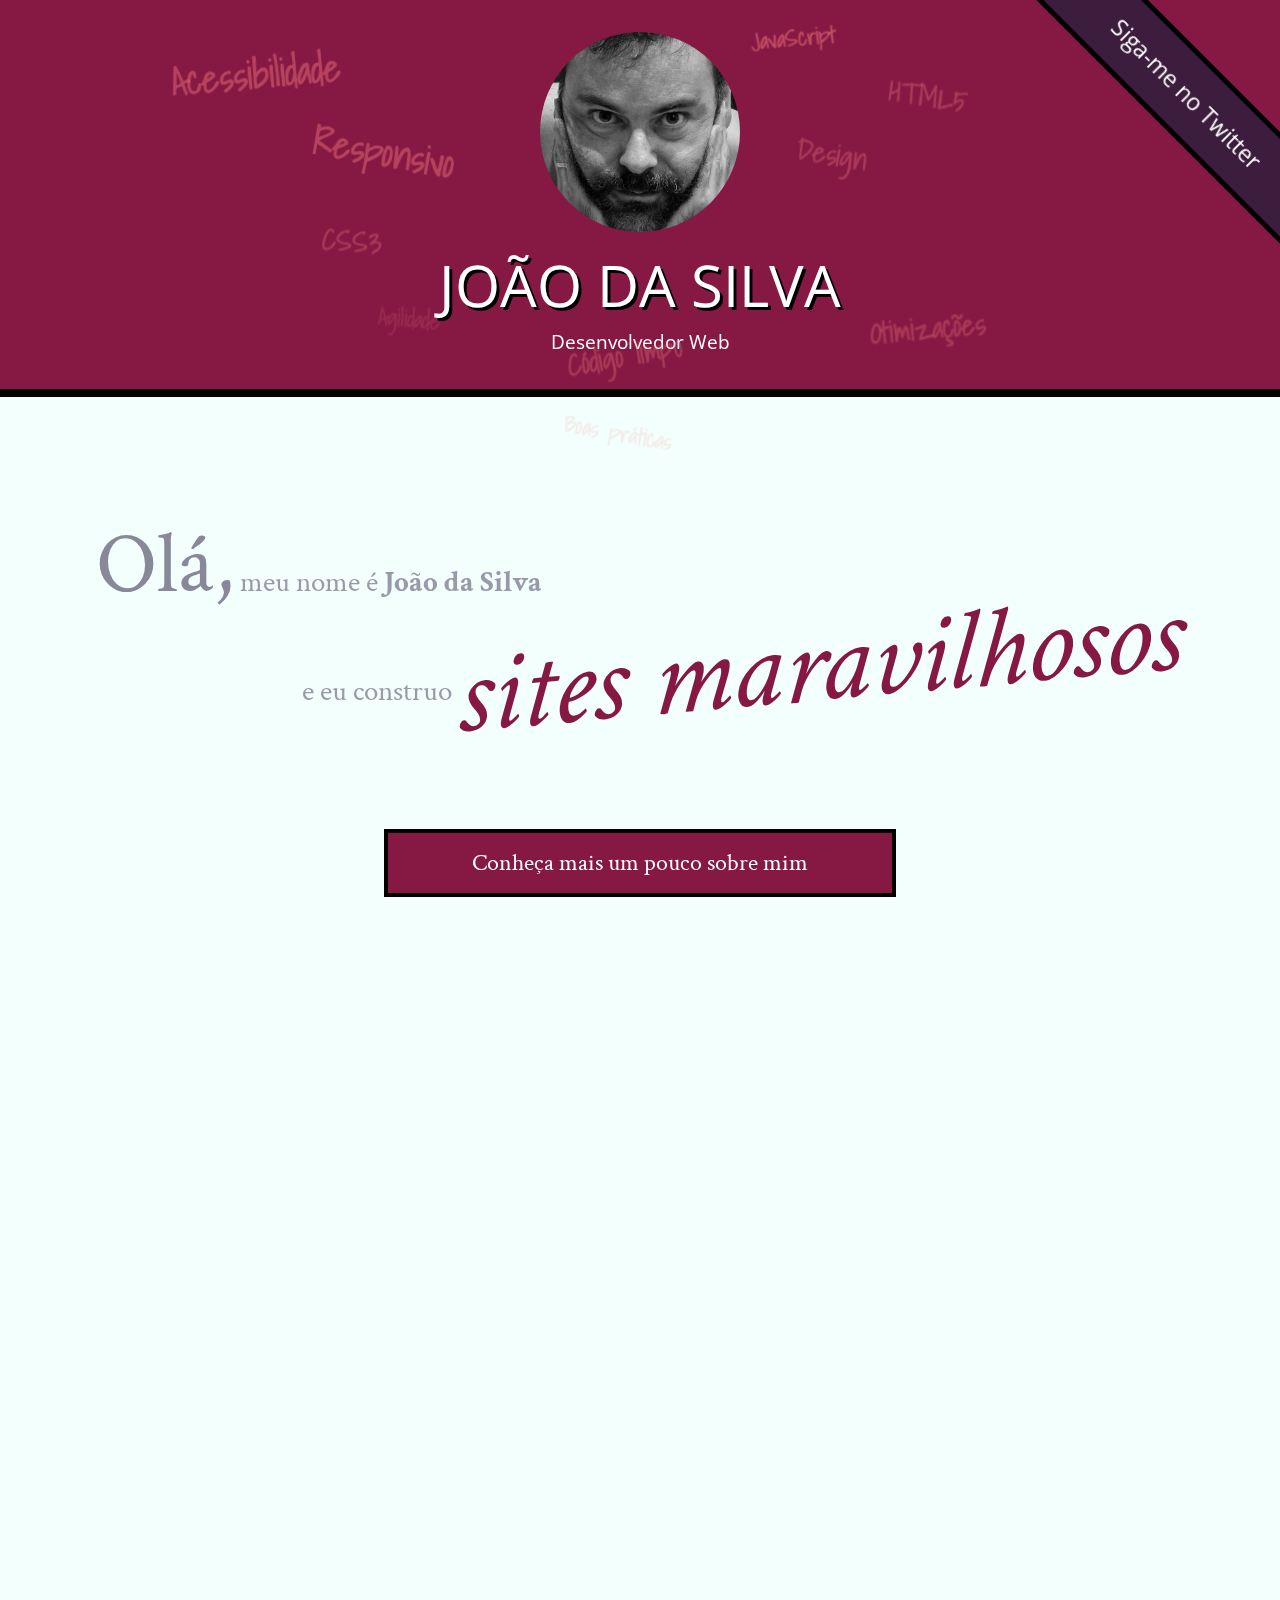
<file: index.html>
<!DOCTYPE html>
<html lang="pt-br">
    <head>
        <meta charset="utf-8">
        <title>"João da Silva" - Desenvolvedor Web</title>
        <link rel="icon" href="imagens/favicon.png">
        <link rel="stylesheet" href="css/reset.css">
        <link rel="stylesheet" href="css/site.css">
        <link rel="stylesheet" href="css/index.css">
        <link rel="stylesheet" href="http://fonts.googleapis.com/css?family=Crimson+Text:400,400italic,600">
        <link rel="stylesheet" href="http://fonts.googleapis.com/css?family=Open+Sans+Condensed:700">
        <link rel="stylesheet" href="https://fonts.googleapis.com/css?family=Shadows+Into+Light">
    </head>
    <body>
        <header class="titulo-principal">
            <img class="foto-home" src="imagens/eu.jpg" alt="Foto de João da Silva">
            <h1> João da Silva</h1>
            <p class="subtitulo-principal">Desenvolvedor Web</p>
            <ul class="palavras-home">
                <li class="palavra-home eficiencia">Eficiência</li>
                <li class="palavra-home boas-praticas">Boas práticas</li>
                <li class="palavra-home codigo-limpo">Código limp0</li>
                <li class="palavra-home css3">CSS3</li>
                <li class="palavra-home html5">HTML5</li>
                <li class="palavra-home javascript">JavaScript</li>
                <li class="palavra-home acessibilidade">Acessibilidade</li>
                <li class="palavra-home responsivo">Responsivo</li>
                <li class="palavra-home otimizacoes">Otimizações</li>
                <li class="palavra-home agilidade">Agilidade</li>
                <li class="palavra-home design">Design</li>
            </ul>
            <a class="banner-twitter" href="https://joaodasilva">Siga-me no Twitter</a>
        </header>
        <main>
            <section class="secao-inicio saudacao">
                <p class="saudacao"><span class="saudacao-inicio">Olá,</span> meu nome é <strong>João da Silva</strong><span class="saudacao-ultima-linha"> e eu construo <em>sites maravilhosos</em></span></p>
                <a class="botao-index" href="bio.html">Conheça mais um pouco sobre mim</a>
            </section>
            <section class="secao-inicio trabalhos">
                <h2>Trabalhos</h2>
                <ul>
                    <li><img src="imagens/bmw.png" alt="Site da BMW"></li>
                    <li><img src="imagens/ibm.png" alt="Site da IBM"></li>
                    <li><img src="imagens/uol.png" alt="Site da UOL"></li>
                </ul>
                <a class="botao-index" href="portfolio.html">Veja mais</a>
            </section>
            <section class="secao-inicio blog">
                <h2>Blog</h2>
                <small>Últimos posts</small>
                <ol>
                    <li class="mais-recente">
                        <a href="blog.html">O essencial de design responsivo</a>
                        <p class="inicio-post">
                            Design responsivo tem ganho cada vez mais atenção como técnica de desenvolvimento de páginas web para dispositivos móveis. Mas como começar?
                        </p>
                    </li>
                    <li>
                        <a href="blog.html">Por que fazer páginas acessíveis?</a>
                        <p class="inicio-post">
                            Tem se falado cada vez mais sobre acessibilidade na web. Há diversas técnicas e diretivas a serem seguidas, inclusive da própria W3C. Mas vale a pena investir nisso?
                        </p>
                    </li>
                    <li>
                        <a href="blog.html">JavaScript não obstrusivo</a>
                        <p class="inicio-post">
                            JavaScript é uma linguagem assencial hoje em dia para criar páginas ricas, interativas e dinâmicas. Porém, há alguns cuidados que devem ser tomados ao colocarmos código JavaScrip em nossas páginas.
                        </p>
                    </li>        
                </ol>
                <a class="botao-index" href="blog.html">Veja mais</a>
            </section>
        </main>
        <footer>
            <h2>Vamos conversar?</h2>
            <p>Você pode entrar em contato comigo <a href="contato.html">por e-mail</a> ou pelo telefone<a href="tel:+551234567890">(12) 3456-7890</a></p>
        </footer>
    </body>
</html>
</file>
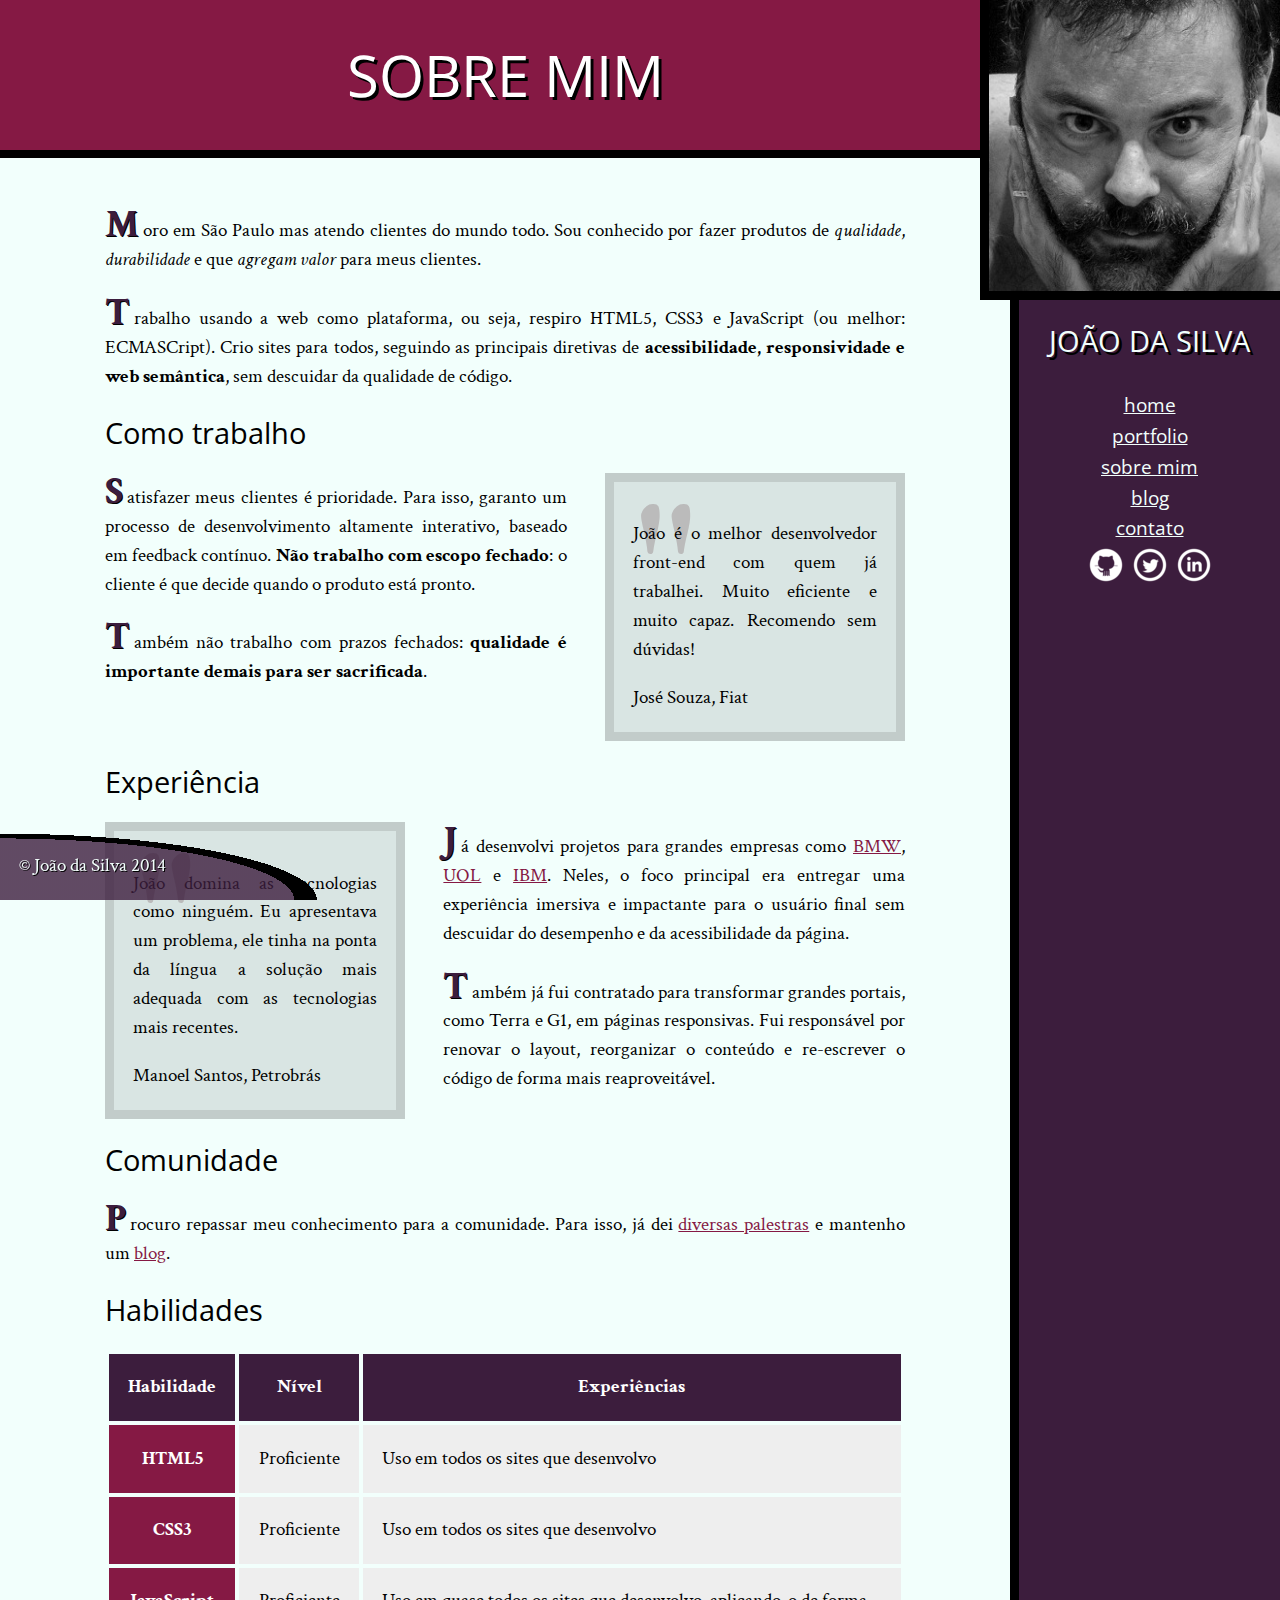
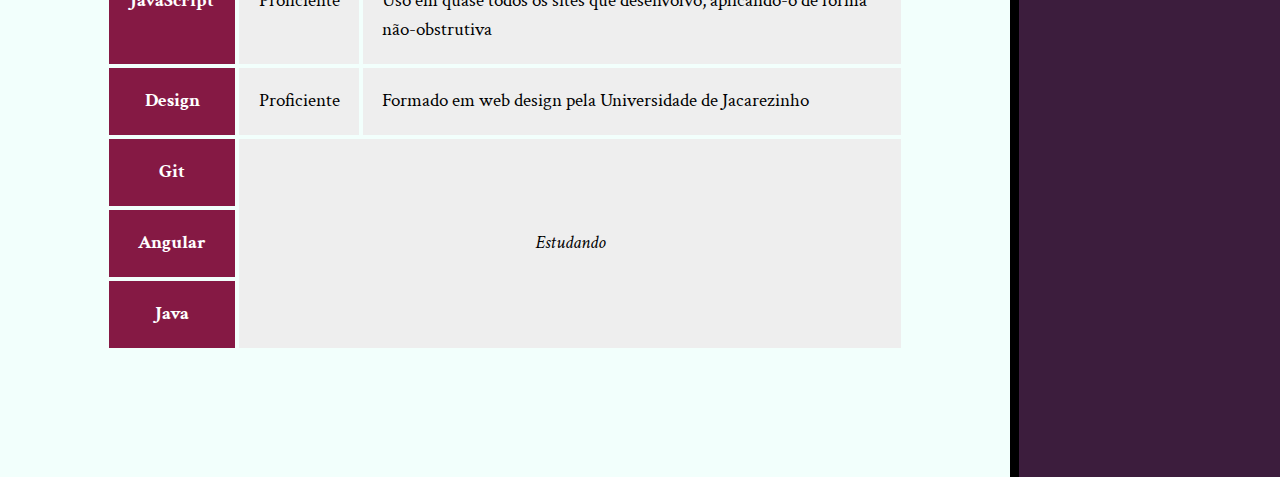
<file: bio.html>
<!DOCTYPE html>
<html>
<head>
    <meta charset="utf-8">
    <title>João da Silva - Biografia</title>
    <link rel="icon" href="imagens/favicon.png">
    <link rel="stylesheet" href="css/reset.css">
    <link rel="stylesheet" href="css/site.css">
    <link rel="stylesheet" href="css/bio.css">
    <link rel="stylesheet" href="http://fonts.googleapis.com/css?family=Crimson+Text:400,400italic,600">
    <link rel="stylesheet" href="http://fonts.googleapis.com/css?family=Open+Sans+Condensed:700">
</head>
<body>
    <main>
        <h1 class="titulo-principal">Sobre mim</h1>
        <div class="container">
            <p>Moro em São Paulo mas atendo clientes do mundo todo. Sou conhecido por fazer produtos de <em>qualidade</em>, <em>durabilidade</em> e que <em>agregam valor</em> para meus clientes.</p>
            <p>Trabalho usando a web como plataforma, ou seja, respiro HTML5, CSS3 e JavaScript (ou melhor: ECMASCript). Crio sites para todos, seguindo as principais diretivas de <strong>acessibilidade, responsividade e web semântica</strong>, sem descuidar da qualidade de código.</p>
            <h2 class="subtitulo-texto">Como trabalho</h2>
            <blockquote class="citacao-bio fiat" tabindex="1">
                <p>João é o melhor desenvolvedor front-end com quem já trabalhei. Muito eficiente e muito capaz. Recomendo sem dúvidas!</p>
                <cite>José Souza, Fiat</cite>
            </blockquote>
            <p>Satisfazer meus clientes é prioridade. Para isso, garanto um processo de desenvolvimento altamente interativo, baseado em feedback contínuo. <strong>Não trabalho com escopo fechado</strong>: o cliente é que decide quando o produto está pronto.</p>
            <p>Também não trabalho com prazos fechados: <strong>qualidade é importante demais para ser sacrificada</strong>.</p>
            <h2 class="subtitulo-texto">Experiência</h2>
            <blockquote class="citacao-bio petrobras" tabindex="1">
                <p>João domina as tecnologias como ninguém. Eu apresentava um problema, ele tinha na ponta da língua a solução mais adequada com as tecnologias mais recentes.</p>
                <cite>Manoel Santos, Petrobrás</cite>
            </blockquote>
            <p>Já desenvolvi projetos para grandes empresas como <a href="http://bmw.com">BMW</a>, <a href="http://www.uol.com.br">UOL</a> e <a href="http://www.ibm.com.br">IBM</a>. Neles, o foco principal era entregar uma experiência imersiva e impactante para o usuário final sem descuidar do desempenho e da acessibilidade da página.</p>
            <p>Também já fui contratado para transformar grandes portais, como Terra e G1, em páginas responsivas. Fui responsável por renovar o layout, reorganizar o conteúdo e re-escrever o código de forma mais reaproveitável.</p>
            <h2 class="subtitulo-texto">Comunidade</h2>
            <p>Procuro repassar meu conhecimento para a comunidade. Para isso, já dei <a href="portfolio.html">diversas palestras</a> e mantenho um <a href="blog.html">blog</a>.</p>
            <h2 class="subtitulo-texto">Habilidades</h2>
            <table class="habilidades">
                <thead>
                    <tr>
                        <th>Habilidade</th>
                        <th>Nível</th>
                        <th>Experiências</th>
                    </tr>
                </thead>
                <tbody>
                    <tr>
                        <th>HTML5</th>
                        <td>Proficiente</td>
                        <td>Uso em todos os sites que desenvolvo</td>
                    </tr>
                    <tr>
                        <th>CSS3</th>
                        <td>Proficiente</td>
                        <td>Uso em todos os sites que desenvolvo</td>
                    </tr>
                    <tr>
                        <th>JavaScript</th>
                        <td>Proficiente</td>
                        <td>Uso em quase todos os sites que desenvolvo, aplicando-o de forma não-obstrutiva</td>
                    </tr>
                    <tr>
                        <th>Design</th>
                        <td>Proficiente</td>
                        <td>Formado em web design pela Universidade de Jacarezinho</td>
                    </tr>
                    <tr>
                        <th>Git</th>
                        <td colspan="2" rowspan="3">Estudando</td>
                    </tr>
                    <tr>
                        <th>Angular</th>
                    </tr>
                    <tr>
                        <th>Java</th>
                    </tr>
                </tbody>
            </table>
        </div>
    </main>
    <img src="imagens/eu.jpg" alt="Minha foto" class="minha-foto">
    <aside class="navegacao-site">
        <h1>João da Silva</h1>
        <nav>
            <ul>
                <li><a href="index.html">Home</a></li>
                <li><a href="portfolio.html">Portfolio</a></li>
                <li><a href="bio.html">Sobre mim</a></li>
                <li><a href="blog.html">Blog</a></li>
                <li><a href="contato.html">Contato</a></li>
            </ul>
        </nav>
        <ul class="icones-redes-sociais">
            <li>
                <a href="https://github.com/joaodasilva" class="github" data-tooltip="Veja meus projetos opensource">
                    Github
                </a>
            </li>
            <li>
                <a href="https://twitter.com/joaodasilva" class="twitter" data-tooltip="Siga-me no Twitter">
                    Twitter
                </a>
            </li>
            <li>
                <a href="https://br.linkedin.com/pub/joão-da-silva/32/4/508" class="linkedin" data-tooltip="Veja meu currículo">
                    LinkedIn
                </a>
            </li>
        </ul>
    </aside>
    <footer class="rodape-pagina">
        &copy; João da Silva 2014
    </footer>
</body>
</html>
</file>
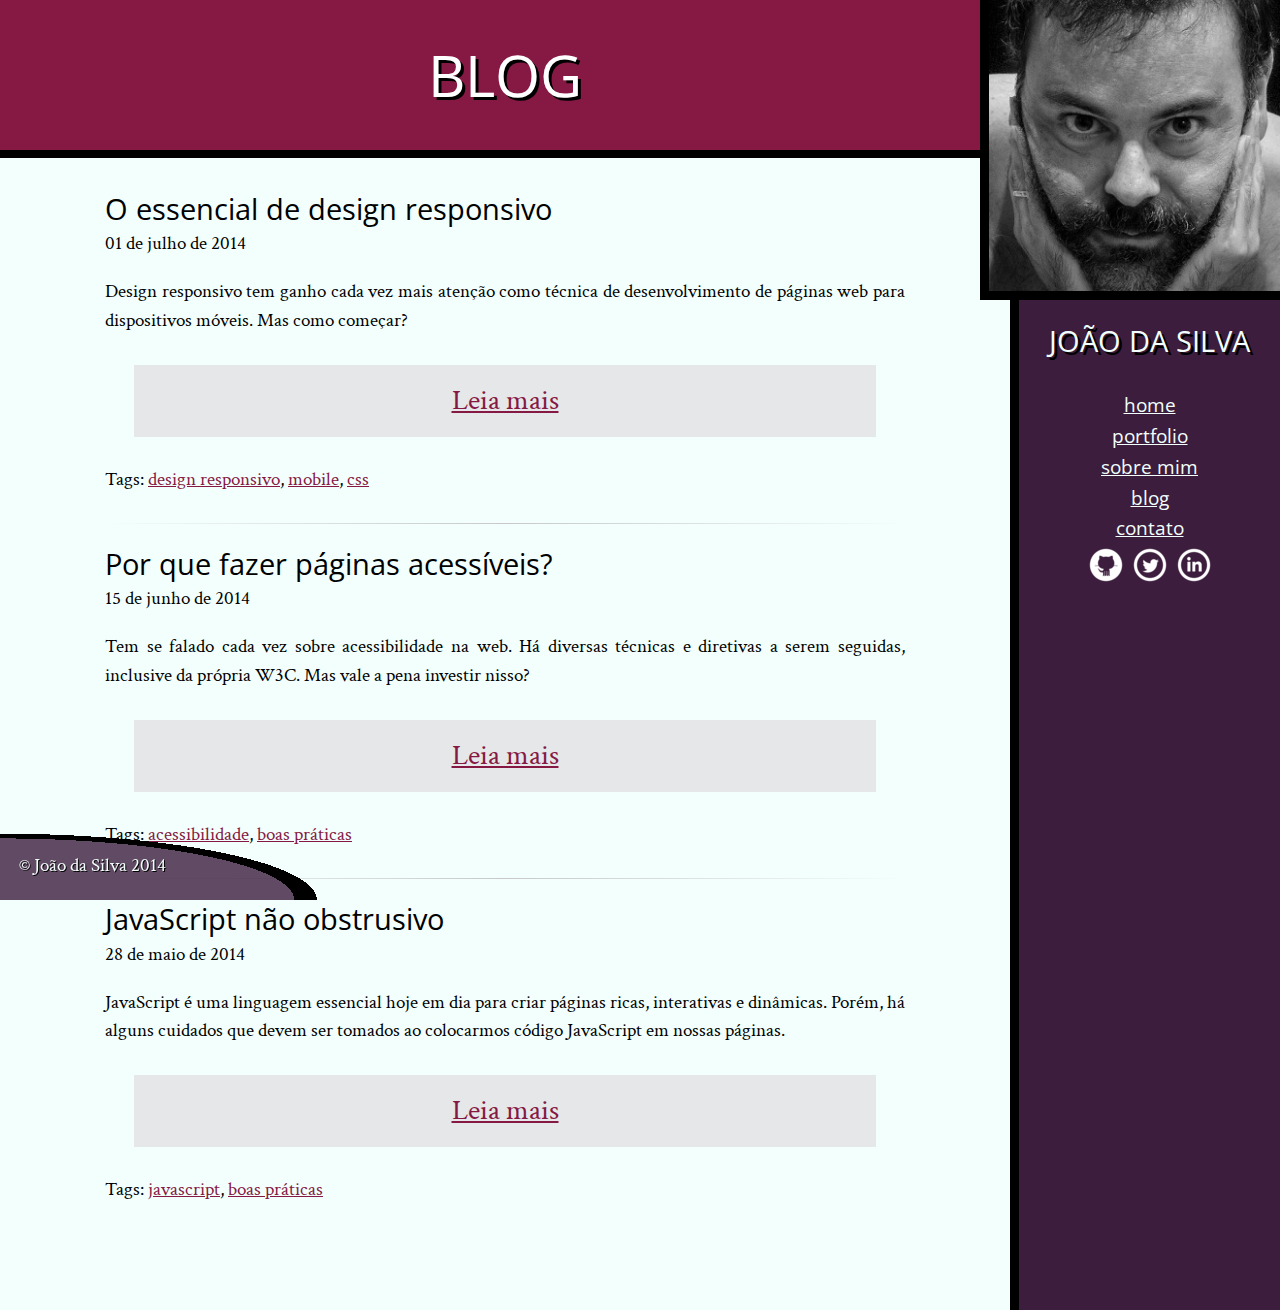
<file: blog.html>
<!DOCTYPE html>
<html>
<head>
    <meta charset="utf-8">
    <title>Blog - João da Silva</title>
    <link rel="icon" href="imagens/favicon.png">
    <link rel="stylesheet" href="css/reset.css">
    <link rel="stylesheet" href="css/site.css">
    <link rel="stylesheet" href="css/blog.css">
    <link rel="stylesheet" href="http://fonts.googleapis.com/css?family=Crimson+Text:400,400italic,600">
    <link rel="stylesheet" href="http://fonts.googleapis.com/css?family=Open+Sans+Condensed:700">
</head>
<body>
    <main>
        <h1 class="titulo-principal">Blog</h1>
        <div class="container">
            <article class="post-blog">
                <h2 class="subtitulo-texto">O essencial de design responsivo</h2>
                <time datetime="2014-07-01">01 de julho de 2014</time>
                <p>Design responsivo tem ganho cada vez mais atenção como técnica de desenvolvimento de páginas web para dispositivos móveis. Mas como começar?</p>
                <a class="leia-mais" href="#">Leia mais</a>
                <footer>Tags: <a href="#">design responsivo</a>, <a href="#">mobile</a>, <a href="#">css</a></footer>
            </article>
            <article class="post-blog">
                <h2 class="subtitulo-texto">Por que fazer páginas acessíveis?</h2>
                <time datetime="2014-06-15">15 de junho de 2014</time>
                <p>Tem se falado cada vez sobre acessibilidade na web. Há diversas técnicas e diretivas a serem seguidas, inclusive da própria W3C. Mas vale a pena investir nisso?</p>
                <a class="leia-mais" href="#">Leia mais</a>
                <footer>Tags: <a href="#">acessibilidade</a>, <a href="#">boas práticas</a></footer>
            </article>
            <article class="post-blog">
                <h2 class="subtitulo-texto">JavaScript não obstrusivo</h2>
                <time datetime="2014-05-28">28 de maio de 2014</time>
                <p>JavaScript é uma linguagem essencial hoje em dia para criar páginas ricas, interativas e dinâmicas. Porém, há alguns cuidados que devem ser tomados ao colocarmos código JavaScript em nossas páginas.</p>
                <a class="leia-mais" href="#">Leia mais</a>
                <footer>Tags: <a href="#">javascript</a>, <a href="#">boas práticas</a></footer>
            </article>
        </div>
    </main>
    <img src="imagens/eu.jpg" alt="Minha foto" class="minha-foto">
    <aside class="navegacao-site">
        <h1>João da Silva</h1>
        <nav>
            <ul>
                <li><a href="index.html">Home</a></li>
                <li><a href="portfolio.html">Portfolio</a></li>
                <li><a href="bio.html">Sobre mim</a></li>
                <li><a href="blog.html">Blog</a></li>
                <li><a href="contato.html">Contato</a></li>
            </ul>
        </nav>
        <ul class="icones-redes-sociais">
            <li>
                <a href="https://github.com/joaodasilva" class="github" data-tooltip="Veja meus projetos opensource">
                    Github
                </a>
            </li>
            <li>
                <a href="https://twitter.com/joaodasilva" class="twitter" data-tooltip="Siga-me no Twitter">
                    Twitter
                </a>
            </li>
            <li>
                <a href="https://br.linkedin.com/pub/joão-da-silva/32/4/508" class="linkedin" data-tooltip="Veja meu currículo">
                    LinkedIn
                </a>
            </li>
        </ul>
    </aside>
    <footer class="rodape-pagina">
        &copy; João da Silva 2014
    </footer>
</body>
</html>
</file>
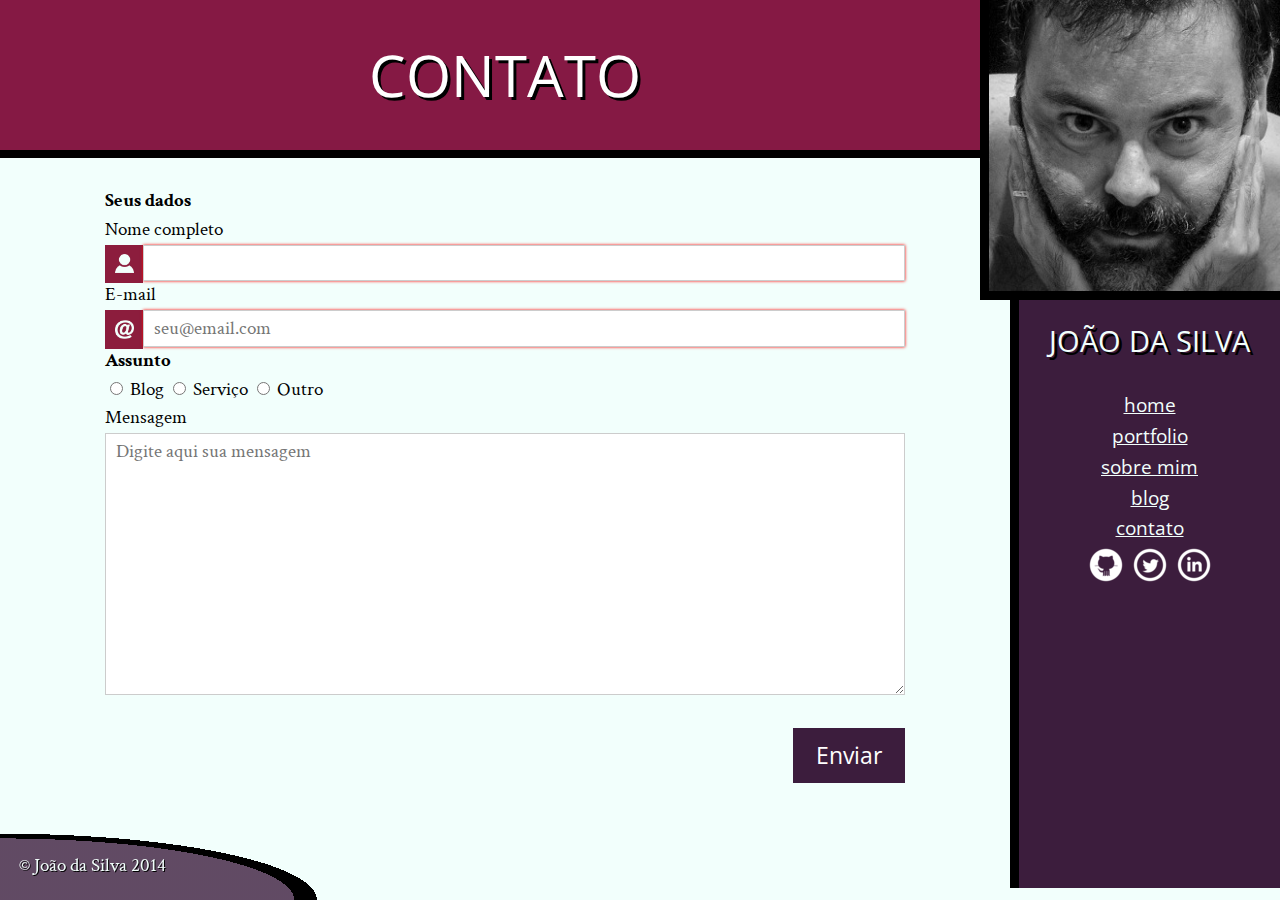
<file: contato.html>
<!DOCTYPE html>
<html>
<head>
    <meta charset="utf-8">
    <title>João da Silva - Contato</title>
    <link rel="icon" href="imagens/favicon.png">
    <link rel="stylesheet" href="css/reset.css">
    <link rel="stylesheet" href="css/site.css">
    <link rel="stylesheet" href="css/contato.css">
    <link rel="stylesheet" href="http://fonts.googleapis.com/css?family=Crimson+Text:400,400italic,600">
    <link rel="stylesheet" href="http://fonts.googleapis.com/css?family=Open+Sans+Condensed:700">
</head>
<body>
    <main>
        <h1 class="titulo-principal">Contato</h1>
        <div class="container">
            <form>
                <fieldset>
                    <legend>Seus dados</legend>
                    <label class="com-icone" for="nome">Nome completo</label>
                    <input id="nome" type="text" name="nome" required autofosus pattern="[A-Za-z ']{4,}" title="O nome precisa ter pelo menos 4 caracteres">
                    <label class="com-icone" for="email">E-mail</label>
                    <input id="email" type="email" name="email" required placeholder="seu@email.com">
                </fieldset>
                <fieldset>
                    <legend>Assunto</legend>
                    <label>
                        <input type="radio" name="assunto" value="Blog">
                        Blog
                    </label>
                    <label>
                        <input type="radio" name="assunto" value="Serviço">
                        Serviço
                    </label>
                    <fieldset>
                        <input type="radio" name="assunto" value="Outro" id="outro">
                        <label for="outro">
                            Outro
                        </label>
                        <input type="text" name="outro-assunto">
                    </fieldset>
                </fieldset>
                <label for=",mensagem">Mensagem</label>
                <textarea id="mensagem" name="mensagem" cols="60" rows="10" placeholder="Digite aqui sua mensagem"></textarea>
                <button type="submit">Enviar</button>
            </form>
        </div>
    </main>
    <img src="imagens/eu.jpg" alt="Minha foto" class="minha-foto">
    <aside class="navegacao-site">
        <h1>João da Silva</h1>
        <nav>
            <ul>
                <li><a href="index.html">Home</a></li>
                <li><a href="portfolio.html">Portfolio</a></li>
                <li><a href="bio.html">Sobre mim</a></li>
                <li><a href="blog.html">Blog</a></li>
                <li><a href="contato.html">Contato</a></li>
            </ul>
        </nav>
        <ul class="icones-redes-sociais">
            <li>
                <a href="https://github.com/joaodasilva" class="github" data-tooltip="Veja meus projetos opensource">
                    Github
                </a>
            </li>
            <li>
                <a href="https://twitter.com/joaodasilva" class="twitter" data-tooltip="Siga-me no Twitter">
                    Twitter
                </a>
            </li>
            <li>
                <a href="https://br.linkedin.com/pub/joão-da-silva/32/4/508" class="linkedin" data-tooltip="Veja meu currículo">
                    LinkedIn
                </a>
            </li>
        </ul>
    </aside>
    <footer class="rodape-pagina">
        &copy; João da Silva 2014
    </footer>
</body>
</html>
</file>
<file: css/site.css>
body {
    font-family: "Crimson Text", "Times New Roman", serif;
    background-color: #F2FFFC;
    font-size: 120%;
    line-height: 1.5;
    display: flex;
    flex-wrap: wrap;
}

h1,
h2,
.subtitulo-principal {
    font-family: "Open Sans Condensed", "Arial", sans-serif;
}

h1 {
    text-transform: uppercase;
    font-size: 3em;
    text-shadow: 3px 3px #000;
}

.titulo-principal {
    text-align: center;
    background-color: #851944;
    color: #FFF;
    padding: 2rem;
    border-bottom: .5rem solid #000;
}

.subtitulo-texto {
    font-size: 1.5em;
    clear: both;
}

main a {
    color: #851944;
}

main a:hover,
main a:focus,
footer a:focus,
footer a:hover {
    color: red;
}

main p {
    text-align: justify;
    margin: 1em 0;
}

.navegacao-site {
    text-align: center;
    background-color: #3C1D3D;
    color: #F2FFFC;
    padding: 1em;
}

.navegacao-site a {
    color: inherit;
    font-family: "Open Sans Condensed", "Arial", sans-serif;
    text-transform: lowercase;
}

.navegacao-site a:hover,
.navegacao-site a:focus {
    text-shadow: 0 0 2px pink;
}

.navegacao-site h1 {
    font-size: 1.5em;
    margin-bottom: 1em;
}

.rodape-pagina {
    color: #F2FFFC;
    padding: 1em;
    clear: both;
    position: fixed;
    bottom: 0;
    left: 0;
    width: 100%;
    box-sizing: border-box;
    background-repeat: no-repeat;
    text-shadow: 1px 1px black;
    background-image: radial-gradient(ellipse at left bottom,
        rgba(60, 29, 61, 0.8),
        rgba(60, 29, 61, 0.8) 65%,
        black 65%,
        black 70%,
        transparent 70%);
    background-size: 25% 100%;
}

.container {
    width: 80ch;
    margin-left: auto;
    margin-right: auto;
    padding: 1.5em 0;
}

strong {
    font-weight: bold;
}

em {
    font-style: italic;
}

.icones-redes-sociais li {
    display: inline-block;
}

.icones-redes-sociais a {
    width: 40px;
    height: 40px;
    display: block;
    text-indent: -99999px;
}

.github {
    background-image: url(../imagens/github.png);
}

.twitter {
    background-image: url(../imagens/twitter.png);
}

.linkedin {
    background-image: url(../imagens/linkedin.png);
}

main {
    padding-bottom: 4em;
    flex-grow: 1;
}

.minha-foto,
.navegacao-site {
    border-left: .5em solid black;
    box-sizing: border-box;
}

.navegacao-site {
    width: calc(0.9 * 300px);
    padding-top: calc(300px + 1em);
}

.minha-foto {
    border-bottom: .5em solid black;
    position: absolute;
    top: 0;
    right: 0;
    height: 300px;
}

.icones-redes-sociais a {
    position: relative;
}

.icones-redes-sociais a:hover::after,
.icones-redes-sociais a:focus::after {
    content: attr(data-tooltip);
    position: absolute;
    background: black;
    color: white;
    top: 100%;
    width: 300%;
    right: 0;
    text-indent: 0;
    font-size: .75em;
}

.icones-redes-sociais a:hover::before,
.icones-redes-sociais a:focus::before {
    content: '';
    position: absolute;
    bottom: 0;
    left: 0;
    width: 1em;
    height: 1em;
    background-color: black;
    transform: translateY(.5em) rotate(45deg);
}
</file>
<file: css/index.css>
body {
    display: block;
}
.foto-home {
    height: 200px;
    border-radius: 50%;
}
.saudacao p {
    font-size: 1.5em;
    color: #99A;
    line-height: 1;
    padding: 2em;
}
.saudacao-inicio {
    font-size: 3em;
    color: #889;
}
.saudacao-ultima-linha {
    text-align: right;
    display: block;
}
.saudacao-strong {
    font-size: 2em;
    color: #000;
}
.saudacao em {
    color: #851944;
    font-size: 4em;
    -webkit-transform: rotate(-5deg) skew(-10deg);
        transform: rotate(-5deg) skew(-10deg);
    display: inline-block;
    -webkit-animation: flutua 1s ease-in-out infinite;
            animation: flutua 1s ease-in-out infinite;
    -webkit-animation-direction: alternate;
            animation-direction: alternate;
    position: relative;
}
.saudacao:hover em {
    -webkit-animation-play-state: paused;
            animation-play-state: paused;
}
.botao-index {
    font-size: 1.25em;
    background-color: #851944;
    color: #ffffff;
    padding: .5em;
    border: .2em solid #000;
    width: 40ch;
    margin: 2em auto;
    display: block;
    text-align: center;
    text-decoration: none;
    transition: .5s;
}
.botao-index:focus,
.botao-index:hover {
    background-color: #C54974;
    color: #ffffff;
    box-shadow: 0 0 1em #FA9;
}
.secao-inicio {
    padding: 2em;
}
.secao-inicio h2 {
    font-size: 3em;
    text-transform: uppercase;
    margin-bottom: .5em;
    text-shadow: 2px 2px #000;
}
.trabalhos {
    background-color: #3C1D3D;
    border-top: .5em solid #000;
    border-bottom: .5em solid #000;
    background-image: linear-gradient(135deg, transparent, transparent 14px, rgba(0,0,0,.1) 14px, rgba(0,0,0,.1) 15px, transparent);
    background-size: 20px 20px;
    background-attachment: fixed;
}
.trabalhos h2 {
    color: #fff;
}
.trabalhos ul {
    display: -webkit-flex;
    display:         flex;
}
.trabalhos li {
    -webkit-flex: auto;
            flex: auto;
border: .5em solid #000;
}
.trabalhos li:first-child {
    order: 2;
    transform: scale(1.2);
}
.trabalhos li:nth-child(2) {
    order: 1;
}
.trabalhos li:nth-child(3) {
    order: 3;
}
.trabalhos img {
    width: 100%;
    display: block;
}
.blog {
    background-color: #999;
    position: relative;
    background-image: linear-gradient(45deg, transparent, transparent 14px, rgba(255,255,255,.1) 14px, rgba(255,255,255,.1) 15px, transparent 15px, transparent);
    background-size: 20px 20px;
    background-attachment: fixed;
    color: #fff;
    border-bottom: 5em solid #851944;
}
.blog small {
    position: relative;
    top: -2em;
}
.blog li {
    width: 30%;
}
.blog li a {
    color: #FCF;
    padding: .5em;
    display: block;
}
footer {
    background-color: #000;
    color: #fff;
    padding: 2em;
}
footer h2 {
    font-size: 3em;
}
footer a {
    color: #F99;
}
main {
    width: 100%;
    padding-bottom: 0;
    float: none;
}
html,body {
    overflow-x: hidden;
    height: 100%;
}
body {
    -webkit-perspective: 6px;
            perspective: 6px;
    -webkit-perspective-origin: 50% 160px;
            perspective-origin: 50% 160px;
}
.palavras-home {
    -webkit-transform-style: preserve-3d;
            transform-style: preserve-3d;
    position: absolute;
    bottom: 0;
    right: 0;
    top: 0;
    left: 0;
}
.palavra-home {
    font-family: "Shadows Into Light", cursive;
    font-weight: bold;
    font-size: 400%;
    color: rgba(255, 127, 127, .5);
    position: absolute;
    -webkit-animation: aparece 2s;
            animation: aparece 2s;
}
.eficiencia {
    top: 50%;
    left: 60%;
    -webkit-transform: translate(-50%, -50%) translateZ(4px) rotate(-5deg) scale(.25);
            transform: translate(50%, 50%) translateZ(4px) rotate(-5deg) scale(.25);
}
.boas-praticas {
    top: 70%;
    left: 20%;
    -webkit-transform: translate(-50%, -50%) translateZ(1px) rotate(10deg) scale(.25);
            transform: translate(50%, 50%) translateZ(1px) rotate(10deg) scale(.25);
    opacity: .3;
}
.codigo-limpo {
    top: 45%;
    left: 25%;
    -webkit-transform: translate(-50%, -50%) translateZ(2px) rotate(-10deg) scale(.25);
            transform: translate(50%, 50%) translateZ(2px) rotate(-10deg) scale(.25);
    opacity: .6;
}
.css3 {
    top: 55%;
    left: 35%;
    -webkit-transform: translate(-50%, -50%) translateZ(2px) rotate(5deg) scale(.25);
            transform: translate(-50%, -50%) translateZ(2px) rotate(5deg) scale(.25);
    opacity: .6;
}
.html5 {
    top: 30%;
    left: 65%;
    -webkit-transform: translate(-50%, -50%) translateZ(2px) rotate(10deg) scale(.25);
            transform: translate(-50%, -50%) translateZ(2px) rotate(10deg) scale(.25);
    opacity: .6;
}
.javascript {
    top: 15%;
    left: 60%;
    -webkit-transform: translate(-50%, -50%) translateZ(1px) rotate(-5deg) scale(.25);
            transform: translate(-50%, -50%) translateZ(1px) rotate(-5deg) scale(.25);
}
.acessibilidade {
    top: 30%;
    left: 35%;
    -webkit-transform: translate(-50%, -50%) translateZ(3px) rotate(-5deg) scale(.25);
            transform: translate(-50%, -50%) translateZ(3px) rotate(-5deg) scale(.25);
    opacity: .8;
}
.responsivo {
    top: 40%;
    left: 40%;
    -webkit-transform: translate(-50%, -50%) translateZ(3px) rotate(10deg) scale(.25);
            transform: translate(-50%, -50%) translateZ(3px) rotate(10deg) scale(.25);
    opacity: .8;
}
.otimizacoes {
    top: 70%;
    left: 65%;
    -webkit-transform: translate(-50%, -50%) translateZ(2px) rotate(-5deg) scale(.25);
            transform: translate(-50%, -50%) translateZ(2px) rotate(-5deg) scale(.25);
    opacity: .6;
}
.agilidade {
    top: 75%;
    left: 35%;
    -webkit-transform: translate(-50%, -50%) translateZ(1px) rotate(5deg) scale(.25);
            transform: translate(-50%, -50%) translateZ(1px) rotate(5deg) scale(.25);
    opacity: .3;
}
.design {
    top: 40%;
    left: 60%;
    -webkit-transform: translate(-50%, -50%) translateZ(2px) rotate(10deg) scale(.25);
            transform: translate(-50%, -50%) translateZ(2px) rotate(10deg) scale(.25);
    opacity: .6;
}
.titulo-principal {
    -webkit-transform-style: preserve-3d;
            transform-style: preserve-3d;
    position: relative;
}
.banner-twitter {
    position: absolute;
    top: 0;
    right: 0;

    line-height: 1;

    -webkit-transform: translate(calc(.707 * (3.5em - 100%) + 100%), calc(-.707 * 3.5em)) rotate(45deg);
            transform: translate(calc(.707 * (3.5em - 100%) + 100%), calc(-.707 * 3.5em)) rotate(45deg);
    -webkit-transform-origin: 0 0;
            transform-origin: 0 0;
    
    padding: 1em 3em;
    box-sizing: border-box;

    text-align: center;
    text-decoration: none;
    background-color: #3C1D3D;
    color: #fff;
    border: .25em solid #000;

    font-size: 1.2em;
    font-family: "Open Sans Condensed", sans-serif;
    -webkit-animation: aparece .5s;
            animation: aparece .5s;
    -webkit-animation-delay: 2s;
            animation-delay: 2s;
    -webkit-animation-fill-mode: backwards;
            animation-fill-mode: backwards;
}
.blog .inicio-post {
    position: absolute;
    top: 4em;
    height: 8em;
    left: 30%;
    right: 4em;
    background-color: #F2FFFC;
    color: #000;
    padding: 1.5em;
    display: none;
}
.blog a:hover + .inicio-post,
.blog a:focus + .inicio-post {
    display: block;
}
.blog a:hover,
.blog a:focus {
    background-color: #F2FFFC;
    color: #F26;
}
@-webkit-keyframes aparece {
    from {
        opacity: 0;
        transform: scale (0.001);
    }
}
@keyframes aparece {
    from {
        opacity: 0;
        transform: scale(0.001);
    }
}
@keyframes flutua {
    from {
        top: -5px
    }
    to {
        top: 5px;
    }
}
@-webkit-keyframes flutua {
    from {
        top: -5px;
    }
    to {
        top: 5px;
    }
}
</file>
<file: css/bio.css>
.citacao-bio {
    background-color: #D9E5E3;
    border: .5em solid #C2CCCA;
    padding: 1em;
    margin: 1em 2em;
    width: 30ch;
    box-sizing: border-box;
    transition: box-shadow 1s, transform 1s;
    transition-delay: 1s, 0s;
}

.citacao-bio:nth-of-type(even) {
    float: left;
    margin-left: 0;
}

.citacao-bio:nth-of-type(odd) {
    float: right;
    margin-right: 0;
}

.citacao-bio:hover,
.citacao-bio:focus {
    box-shadow: 0 0 0 99999px rgba(0,0,0,.8);
    transition-delay: 0s, 1s;
}

.citacao-bio:nth-of-type(odd):hover,
.citacao-bio:nth-of-type(odd):focus {
    transform: scale(1.2) rotate(5deg);
}

.citacao-bio:nth-of-type(even):hover,
.citacao-bio:nth-of-type(even):focus {
    transform: scale(1.2) rotate(-5deg);
}

.container > p::first-letter {
    font-size: 200%;
    font-weight: bold;
    color: #3C1D3D;
    text-shadow: 1px 1px #000;
    margin-right: .2ch;
    line-height: 1;
}

.citacao-bio::before {
    content: '"';
    position: absolute;
    font-size: 10em;
    line-height: .8;
    color: #BBB;
}

.citacao-bio > p {
    position: relative;
}

.habilidades {
    border-collapse: separate;
    border-spacing: .25em;
    margin: 1em 0;
}

.habilidades th {
    font-weight: bold;
    background-color: #851944;
    color: #fff
}

.habilidades td {
    background-color: #EEE;
}

.habilidades th,
.habilidades td {
    padding: 1em;
}

.habilidades thead th {
    background-color: #3C1D3D;
}

.habilidades [colspan] {
    text-align: center;
    font-style: italic;
}
.habilidades [rowspan] {
    vertical-align: middle;
}

                                            /* Início Site.html*/
</file>
<file: css/blog.css>
.leia-mais {
    padding: .5em;
    margin: 1em;
    display: block;
    font-size: 1.5em;
    text-align: center;
    background-color: #E6E7E8;
}

.post-blog + .post-blog {
    padding-top: 1em;
    margin-top: 1.5em;
    background-image: linear-gradient(to right, rgba(200, 200, 200, 0), rgba(200, 200, 200, 1), rgba(200, 200, 200, 0));
    background-size: 100% 1px;
    background-repeat: no-repeat;
    background-position: top center;
}
</file>
<file: css/contato.css>
legend,
label [for="mensagem"] {
    font-weight: bold;
    margin-top: 1em;
}
label[for],
button {
    display: block;
}
input[type="text"],
input[type="email"],
textarea {
    font-family: inherit;
    font-size: 100%;
    padding: .25em .5em;
    width: 100%;
    box-sizing: border-box;
    border: 1px solid #CCC;
}
button {
    border: 0;
    padding: .5em 1em;
    font-family: "Open Sans Condensed", sans-serif;
    background-color: #3C1D3D;
    color: white;
    font-size: 1.2em;
    margin-left: auto;
    margin-top: 1em;
}
input:invalid {
    box-shadow: 0 0 3px red;
}
input:focus,
textarea:focus {
    background-color: #FFD;
}
button:focus {
    background-color: #8C1D3D;
}
fieldset > fieldset {
    display: inline;
}
label[for="outro"]{
    display: inline;
}
input[name="outro-assunto"] {
    width: auto;
}
input[value="Outro"] ~ input {
    display: none;
}
input[value="Outro"]:checked ~ input {
    display: inline;
}
.com-icone {
    position: relative;
    margin-bottom: 0;
}
.com-icone::after {
    content: '';
    position: absolute;
    width: 2em;
    height: 2em;
    background-color: #8C1D3D;
    background-size: 50% 50%;
    background-position: center center;
    background-repeat: no-repeat;
    left: 0;
    top: 100%;
}
.com-icone + input {
    width: calc(100% - 2em);
    position: relative;
    left: 2em;
    margin-top: 0;
}
.com-icone[for="nome"]::after {
    background-image: url(../imagens/usuario.png);
}
.com-icone[for="email"]::after {
    background-image: url(../imagens/email.png);
}
</file>
